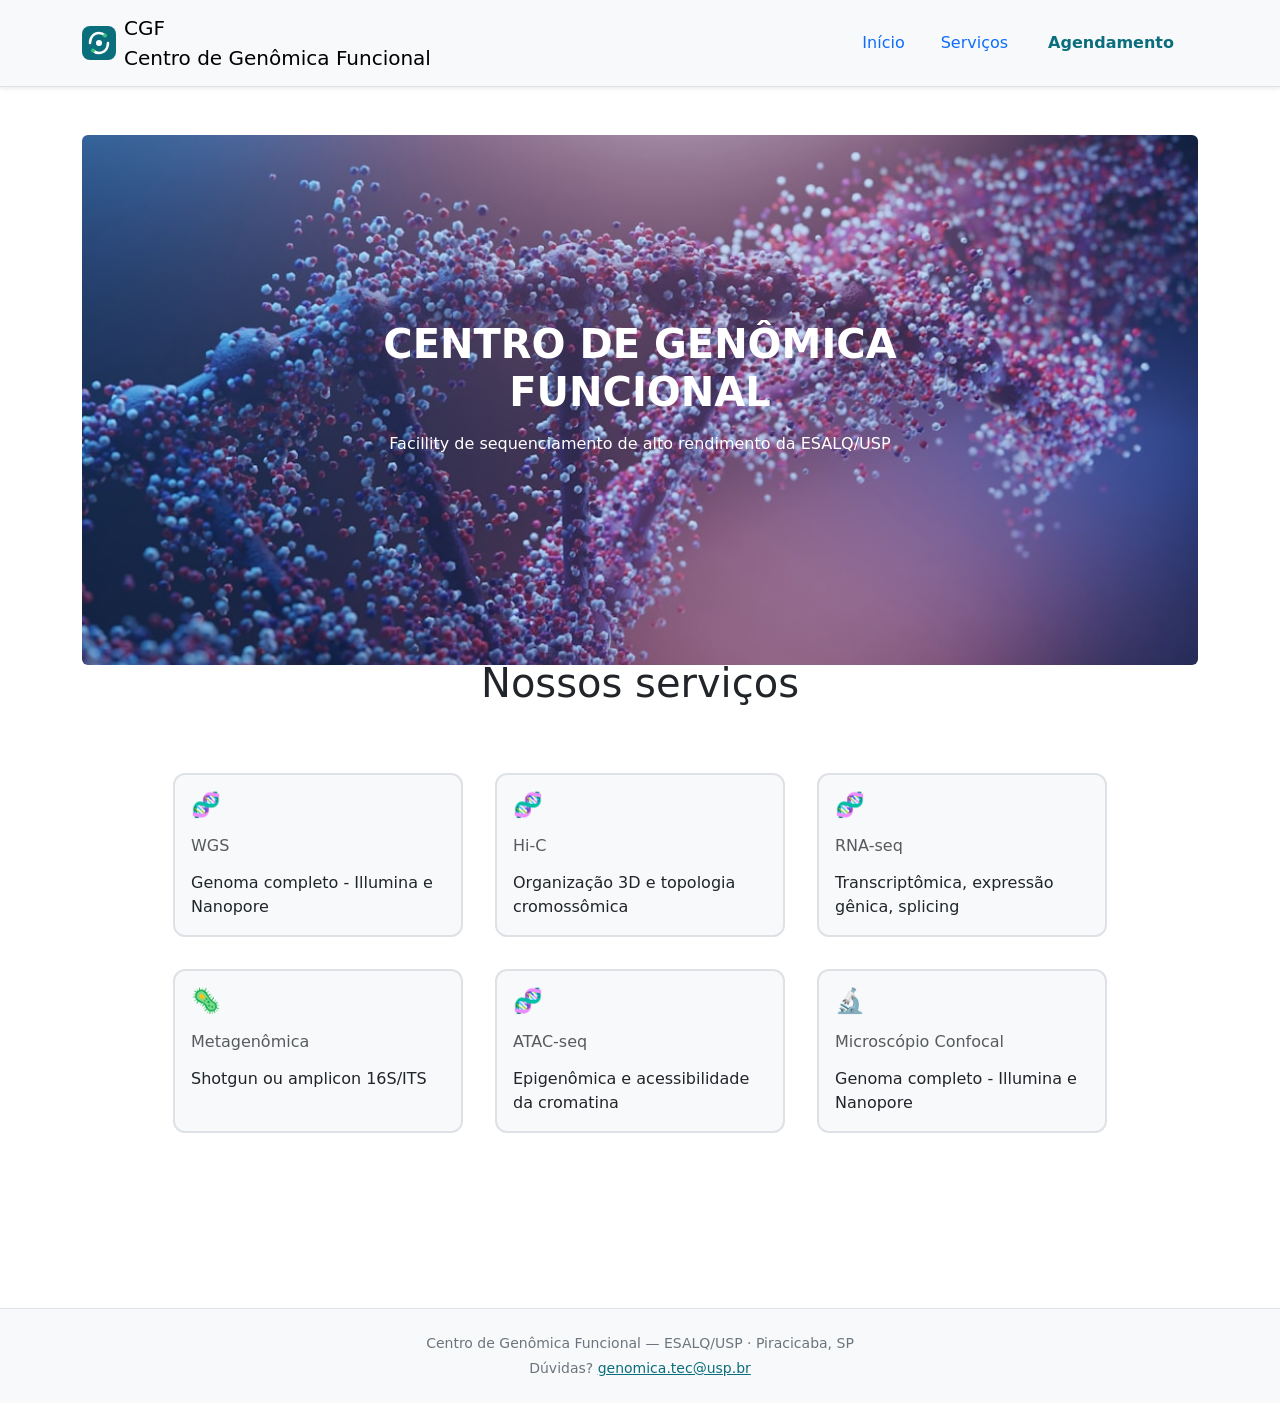
<file: index.html>
<!DOCTYPE html><html data-bs-theme="light" lang="en"><head><meta charset="utf-8"><meta name="viewport" content="width=device-width, initial-scale=1.0, shrink-to-fit=no"><title>CGF-2</title><link rel="stylesheet" href="https://cdn.jsdelivr.net/npm/bootstrap@5.3.8/dist/css/bootstrap.min.css"><link rel="stylesheet" href="/assets/css/styles.min.css?h=a1ab76e15b4b5b26bab95c77c5c77112"><link rel="stylesheet" href="https://cdn.jsdelivr.net/npm/bootstrap-icons@1.11.3/font/bootstrap-icons.min.css"></head><body><nav class="bg-body-tertiary shadow-sm navbar navbar-expand-lg border-bottom sticky-top" aria-label="Navegação principal"><div class="container-lg"><a class="navbar-brand d-flex align-items-center gap-2" href="#"><svg class="logo-svg" width="34" height="34" viewbox="0 0 34 34" fill="none" aria-hidden="true"><rect width="34" height="34" rx="8" fill="#0b6e7c"></rect><path d="M8 17C8 11 12 7 17 7c2.5 0 4.5 1 6 2.5" stroke="#fff" stroke-width="2.5" stroke-linecap="round" fill="none"></path><path d="M26 17c0 6-4 10-9 10-2.5 0-4.5-1-6-2.5" stroke="#fff" stroke-width="2.5" stroke-linecap="round" fill="none"></path><circle cx="17" cy="17" r="3" fill="#fff"></circle><circle cx="23" cy="9.5" r="2" fill="#34c77a"></circle><circle cx="11" cy="24.5" r="2" fill="#34c77a"></circle></svg><div class="navbar-brand-text"><span class="navbar-brand-name">CGF&nbsp;<br>Centro de Genômica Funcional</span><span class="navbar-brand-sub"></span></div></a><button class="navbar-toggler border-0" data-bs-toggle="collapse" data-bs-target="#navbarMain" type="button" aria-controls="navbarMain" aria-expanded="false" aria-label="Menu"><span class="navbar-toggler-icon"></span></button><div class="collapse navbar-collapse" id="navbarMain"><ul class="nav gap-1 align-items-lg-center ms-auto"><li class="nav-item"><a class="nav-link" href="index.html">Início</a></li><li class="nav-item"><a class="nav-link" href="/servico.html">Serviços</a></li><li class="nav-item"></li><li class="nav-item"><a class="nav-link active fw-semibold" aria-current="page" href="/cgf-agendamento-bootstrap.html" style="color:#0b6e7c;">Agendamento</a></li><li class="nav-item ms-1"></li></ul></div></div></nav><!-- Start: Hero Overlay --><section class="text-white py-4 py-xl-5" style="height: 572px;"><div class="container"><div class="border rounded border-0 d-flex flex-column justify-content-center align-items-center p-4 py-5" style="background: linear-gradient(rgba(0,123,255,0.2), rgba(0,123,255,0.2)), url(&quot;/assets/img/photo-1732046801426-f32529468176.jpg?h=164c0971f165a571168c10c3b2fd71f1&quot;) center / cover;height: 530px;"><div class="row"><div class="col-md-10 col-xl-8 text-center d-flex d-sm-flex d-md-flex justify-content-center align-items-center justify-content-md-start align-items-md-center justify-content-xl-center mx-auto"><div><h1 class="text-uppercase fw-bold mb-3">Centro de Genômica Funcional</h1><p class="mb-4">Facillity de sequenciamento de alto rendimento da ESALQ/USP</p></div></div></div></div></div></section><!-- End: Hero Overlay --><h1 class="text-center">Nossos serviços</h1><div class="row" style="padding: 111px;margin: 46px;padding-top: 43px;margin-top: -1px;"><div class="col col-xl-3 card-body service-card" style="padding: 0px;margin: 16px;"><h4 style="padding: 0px;margin: 16px;">🧬</h4><h6 class="text-muted mb-2" style="padding: 0px;margin: 16px;">WGS</h6><p style="padding: 0px;margin: 16px;">Genoma completo - Illumina e Nanopore</p></div><div class="col col-xl-3 card-body service-card" style="padding: 0px;margin: 16px;"><h4 style="padding: 0px;margin: 16px;">🧬</h4><h6 class="text-muted mb-2" style="padding: 0px;margin: 16px;">Hi-C</h6><p style="padding: 0px;margin: 16px;">Organização 3D e topologia cromossômica</p></div><div class="col col-xl-3 card-body service-card" style="padding: 0px;margin: 16px;"><h4 style="padding: 0px;margin: 16px;">🧬</h4><h6 class="text-muted mb-2" style="padding: 0px;margin: 16px;">RNA-seq</h6><p style="padding: 0px;margin: 16px;">Transcriptômica, expressão gênica, splicing</p></div><div class="col col-xl-3 card-body service-card" style="padding: 0px;margin: 16px;"><h4 style="padding: 0px;margin: 16px;">🦠</h4><h6 class="text-muted mb-2" style="padding: 0px;margin: 16px;">Metagenômica</h6><p style="padding: 0px;margin: 16px;">Shotgun ou amplicon 16S/ITS</p></div><div class="col col-xl-3 card-body service-card" style="padding: 0px;margin: 16px;"><h4 style="padding: 0px;margin: 16px;">🧬</h4><h6 class="text-muted mb-2" style="padding: 0px;margin: 16px;">ATAC-seq</h6><p style="padding: 0px;margin: 16px;">Epigenômica e acessibilidade da cromatina</p></div><div class="col col-xl-3 card-body service-card" style="padding: 0px;margin: 16px;"><h4 style="padding: 0px;margin: 16px;">🔬</h4><h6 class="text-muted mb-2" style="padding: 0px;margin: 16px;">Microscópio Confocal</h6><p style="padding: 0px;margin: 16px;">Genoma completo - Illumina e Nanopore</p></div></div><footer class="bg-body-tertiary mt-5 py-4 border-top"><div class="container-lg small text-center text-secondary"><p class="mb-1">Centro de Genômica Funcional — ESALQ/USP · Piracicaba, SP</p><p class="mb-0">Dúvidas? <a href="mailto:genomica@esalq.usp.br" style="color:#0b6e7c;">genomica.tec@usp.br</a></p></div></footer><script src="https://cdn.jsdelivr.net/npm/bootstrap@5.3.8/dist/js/bootstrap.bundle.min.js"></script></body></html>
</file>
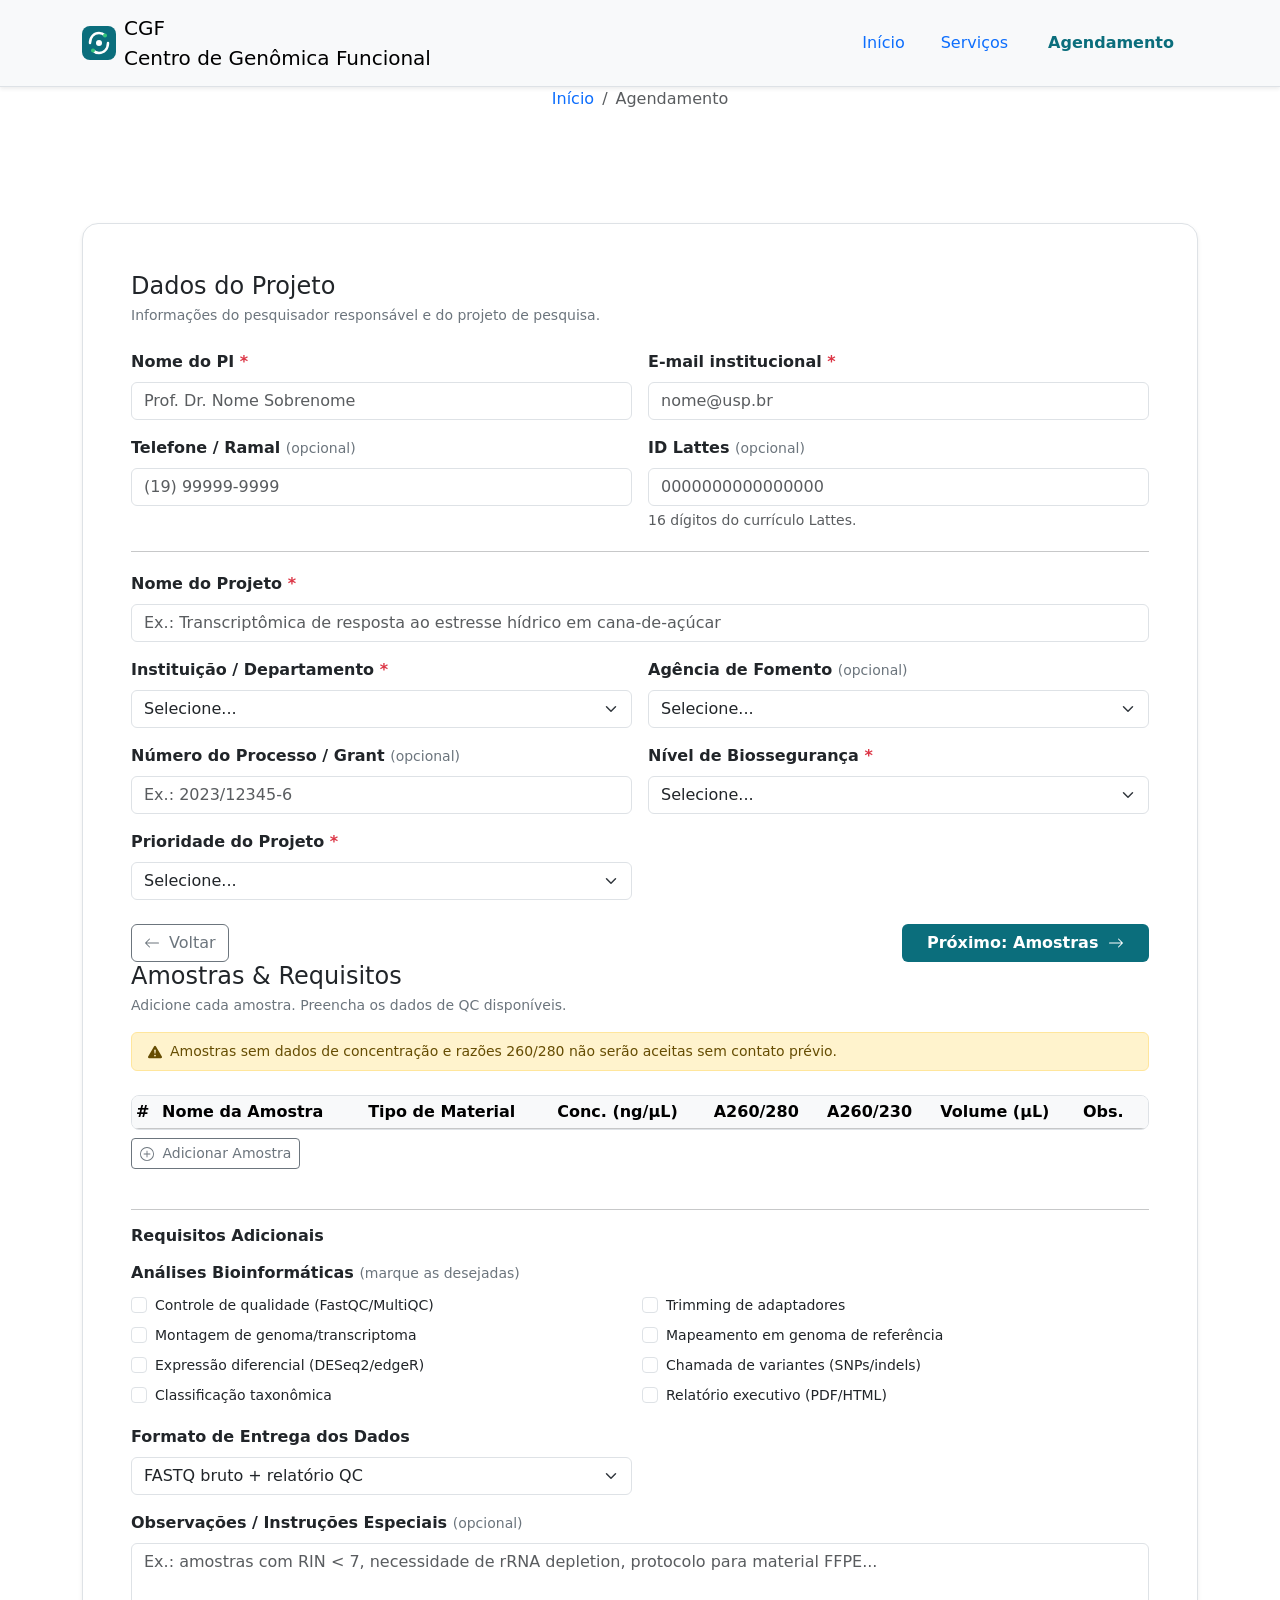
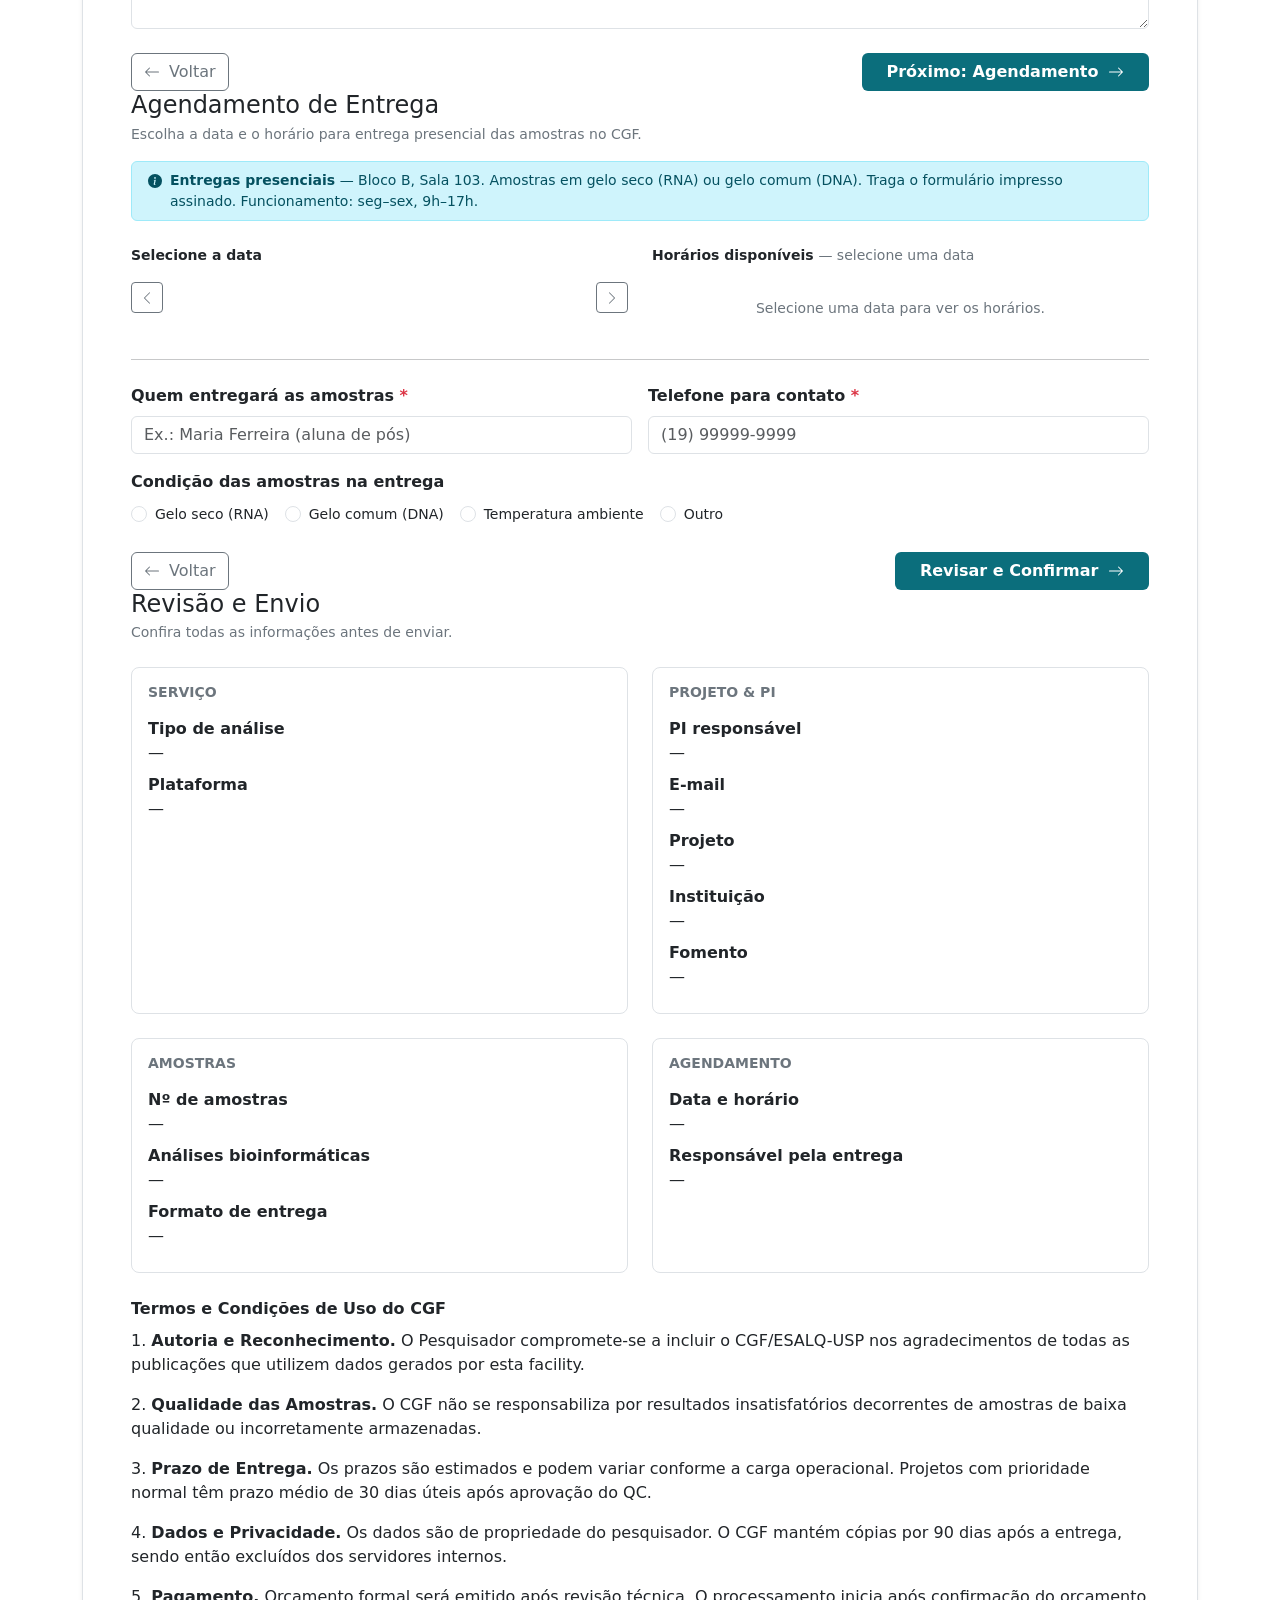
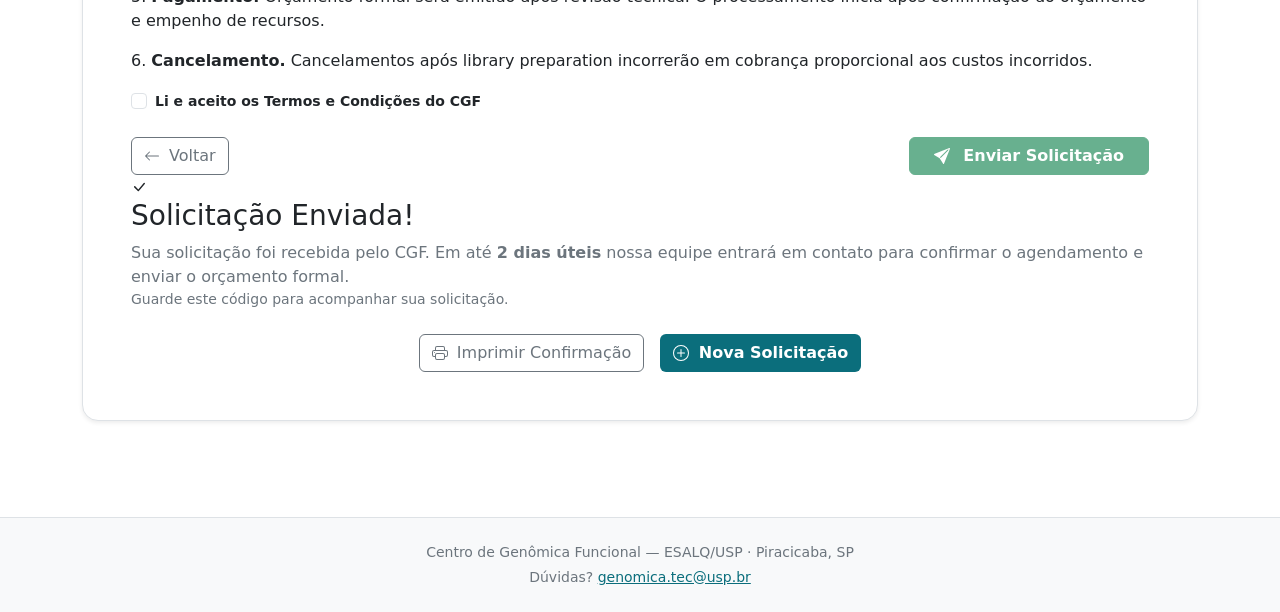
<file: cgf-agendamento-bootstrap.html>
<!DOCTYPE html><html data-bs-theme="light" lang="pt-BR"><head><meta charset="utf-8"><meta name="viewport" content="width=device-width, initial-scale=1.0, shrink-to-fit=no"><title>Agendamento &amp; Submissão — CGF</title><link rel="stylesheet" href="https://cdn.jsdelivr.net/npm/bootstrap@5.3.8/dist/css/bootstrap.min.css"><link rel="stylesheet" href="/assets/css/styles.min.css?h=a1ab76e15b4b5b26bab95c77c5c77112"><link rel="stylesheet" href="https://cdn.jsdelivr.net/npm/bootstrap-icons@1.11.3/font/bootstrap-icons.min.css"></head><body><nav class="bg-body-tertiary shadow-sm navbar navbar-expand-lg border-bottom sticky-top" aria-label="Navegação principal"><div class="container-lg"><a class="navbar-brand d-flex align-items-center gap-2" href="#"><svg class="logo-svg" width="34" height="34" viewbox="0 0 34 34" fill="none" aria-hidden="true"><rect width="34" height="34" rx="8" fill="#0b6e7c"></rect><path d="M8 17C8 11 12 7 17 7c2.5 0 4.5 1 6 2.5" stroke="#fff" stroke-width="2.5" stroke-linecap="round" fill="none"></path><path d="M26 17c0 6-4 10-9 10-2.5 0-4.5-1-6-2.5" stroke="#fff" stroke-width="2.5" stroke-linecap="round" fill="none"></path><circle cx="17" cy="17" r="3" fill="#fff"></circle><circle cx="23" cy="9.5" r="2" fill="#34c77a"></circle><circle cx="11" cy="24.5" r="2" fill="#34c77a"></circle></svg><div class="navbar-brand-text"><span class="navbar-brand-name">CGF&nbsp;<br>Centro de Genômica Funcional</span><span class="navbar-brand-sub"></span></div></a><button class="navbar-toggler border-0" data-bs-toggle="collapse" data-bs-target="#navbarMain" type="button" aria-controls="navbarMain" aria-expanded="false" aria-label="Menu"><span class="navbar-toggler-icon"></span></button><div class="collapse navbar-collapse" id="navbarMain"><ul class="nav gap-1 align-items-lg-center ms-auto"><li class="nav-item"><a class="nav-link" href="/index.html">Início</a></li><li class="nav-item"><a class="nav-link" href="/servico.html">Serviços</a></li><li class="nav-item"></li><li class="nav-item"><a class="nav-link active fw-semibold" aria-current="page" href="/cgf-agendamento-bootstrap.html" style="color:#0b6e7c;">Agendamento</a></li><li class="nav-item ms-1"></li></ul></div></div></nav><header class="page-hero"><nav aria-label="Breadcrumb"><ol class="breadcrumb justify-content-center mb-3 breadcrumb-hero"><li class="breadcrumb-item"><a href="#" style="text-decoration:none;"><span>Início</span></a></li><li class="breadcrumb-item active" aria-current="page"><span>Agendamento</span></li></ol></nav></header><main class="py-5 container-lg" id="main-content"><div class="mb-5 stepper-wrapper" role="list" aria-label="Etapas do formulário"><div id="stepperProgress" class="stepper-progress"></div></div><div class="card border rounded-4 shadow-sm"><div class="card-body p-4 p-md-5"><div id="step-2" class="step-pane"><h2 class="fs-4 mb-1" style="font-family:var(--font-display);">Dados do Projeto</h2><p class="small text-secondary mb-4">Informações do pesquisador responsável e do projeto de pesquisa.</p><div class="row g-3"><div class="col-md-6"><label class="fw-semibold form-label" for="pi-name">Nome do PI <span class="text-danger">*</span></label><input type="text" autocomplete="name" class="form-control" id="pi-name" placeholder="Prof. Dr. Nome Sobrenome" required=""><div class="invalid-feedback"><span>Campo obrigatório.</span></div></div><div class="col-md-6"><label class="fw-semibold form-label" for="pi-email">E-mail institucional <span class="text-danger">*</span></label><input type="email" autocomplete="email" class="form-control" id="pi-email" placeholder="nome@usp.br" required=""><div class="invalid-feedback"><span>Insira um e-mail válido.</span></div></div><div class="col-md-6"><label class="fw-semibold form-label" for="pi-phone">Telefone / Ramal <span class="small fw-normal text-secondary">(opcional)</span></label><input type="tel" autocomplete="tel" class="form-control" id="pi-phone" placeholder="(19) 99999-9999"></div><div class="col-md-6"><label class="fw-semibold form-label" for="pi-lattes">ID Lattes <span class="small fw-normal text-secondary">(opcional)</span></label><input type="text" class="form-control" id="pi-lattes" placeholder="0000000000000000"><div class="form-text"><span>16 dígitos do currículo Lattes.</span></div></div><div class="col-12"><hr class="my-1"></div><div class="col-12"><label class="fw-semibold form-label" for="proj-name">Nome do Projeto <span class="text-danger">*</span></label><input type="text" class="form-control" id="proj-name" placeholder="Ex.: Transcriptômica de resposta ao estresse hídrico em cana-de-açúcar" required=""><div class="invalid-feedback"><span>Campo obrigatório.</span></div></div><div class="col-md-6"><label class="fw-semibold form-label" for="institution">Instituição / Departamento <span class="text-danger">*</span></label><select class="form-select" id="institution" required=""><option value="">Selecione...</option><option value="esalq">ESALQ/USP</option><option value="cena">CENA/USP</option><option value="iq-usp">IQ/USP</option><option value="ib-unesp">IB/UNESP</option><option value="unicamp">UNICAMP</option><option value="embrapa">Embrapa</option><option value="outros-usp">Outros — USP</option><option value="outros-ext">Instituição externa</option><option value="empresa">Empresa / Setor privado</option></select><div class="invalid-feedback"><span>Selecione uma instituição.</span></div></div><div class="col-md-6"><label class="fw-semibold form-label" for="funding">Agência de Fomento <span class="small fw-normal text-secondary">(opcional)</span></label><select class="form-select" id="funding"><option value="">Selecione...</option><option value="fapesp">FAPESP</option><option value="cnpq">CNPq</option><option value="capes">CAPES</option><option value="finep">FINEP</option><option value="bill-melinda">Bill &amp; Melinda Gates Foundation</option><option value="nih">NIH</option><option value="recurso-proprio">Recurso próprio / sem fomento</option><option value="outro">Outro</option></select></div><div class="col-md-6"><label class="fw-semibold form-label" for="grant-number">Número do Processo / Grant <span class="small fw-normal text-secondary">(opcional)</span></label><input type="text" class="form-control" id="grant-number" placeholder="Ex.: 2023/12345-6"></div><div class="col-md-6"><label class="fw-semibold form-label" for="biosafety">Nível de Biossegurança <span class="text-danger">*</span></label><select class="form-select" id="biosafety" required=""><option value="">Selecione...</option><option value="nb1">NB-1 (Nível 1)</option><option value="nb2">NB-2 (Nível 2)</option><option value="na">Não se aplica (DNA/RNA inativado)</option></select><div class="invalid-feedback"><span>Campo obrigatório.</span></div></div><div class="col-md-6"><label class="fw-semibold form-label" for="urgency">Prioridade do Projeto <span class="text-danger">*</span></label><select class="form-select" id="urgency" required=""><option value="">Selecione...</option><option value="normal">Normal (prazo padrão)</option><option value="priority">Prioritário (+30% custo)</option><option value="grant-deadline">Urgente — prazo de relatório/edital</option></select><div class="invalid-feedback"><span>Campo obrigatório.</span></div></div></div><div class="d-flex justify-content-between mt-4"><button class="btn btn-outline-secondary"><svg class="bi bi-arrow-left me-1" xmlns="http://www.w3.org/2000/svg" width="1em" height="1em" fill="currentColor" viewBox="0 0 16 16">
  <path fill-rule="evenodd" d="M15 8a.5.5 0 0 0-.5-.5H2.707l3.147-3.146a.5.5 0 1 0-.708-.708l-4 4a.5.5 0 0 0 0 .708l4 4a.5.5 0 0 0 .708-.708L2.707 8.5H14.5A.5.5 0 0 0 15 8"></path>
</svg> Voltar</button><button class="btn fw-semibold px-4 text-white" style="background:#0b6e7c;">            Próximo: Amostras <svg class="bi bi-arrow-right ms-1" xmlns="http://www.w3.org/2000/svg" width="1em" height="1em" fill="currentColor" viewBox="0 0 16 16">
  <path fill-rule="evenodd" d="M1 8a.5.5 0 0 1 .5-.5h11.793l-3.147-3.146a.5.5 0 0 1 .708-.708l4 4a.5.5 0 0 1 0 .708l-4 4a.5.5 0 0 1-.708-.708L13.293 8.5H1.5A.5.5 0 0 1 1 8"></path>
</svg></button></div></div><div id="step-3" class="step-pane"><h2 class="fs-4 mb-1" style="font-family:var(--font-display);">Amostras &amp; Requisitos</h2><p class="small text-secondary mb-3">Adicione cada amostra. Preencha os dados de QC disponíveis.</p><div class="alert alert-warning small d-flex align-items-start gap-2 mb-4 py-2" role="note"><svg class="bi bi-exclamation-triangle-fill flex-shrink-0 mt-1" xmlns="http://www.w3.org/2000/svg" width="1em" height="1em" fill="currentColor" viewBox="0 0 16 16">
  <path d="M8.982 1.566a1.13 1.13 0 0 0-1.96 0L.165 13.233c-.457.778.091 1.767.98 1.767h13.713c.889 0 1.438-.99.98-1.767zM8 5c.535 0 .954.462.9.995l-.35 3.507a.552.552 0 0 1-1.1 0L7.1 5.995A.905.905 0 0 1 8 5m.002 6a1 1 0 1 1 0 2 1 1 0 0 1 0-2"></path>
</svg><span>Amostras sem dados de concentração e razões 260/280 não serão aceitas sem contato prévio.</span></div><div class="table-responsive border rounded-3 mb-2"><table class="table table-hover table-sm mb-0 sample-table" aria-label="Tabela de amostras"><thead class="table-light"><tr><th class="col-idx">#</th><th>Nome da Amostra</th><th>Tipo de Material</th><th>Conc. (ng/µL)</th><th>A260/280</th><th>A260/230</th><th>Volume (µL)</th><th>Obs.</th><th></th></tr></thead><tbody id="sample-tbody"></tbody></table></div><button class="btn btn-outline-secondary btn-sm mb-4"><svg class="bi bi-plus-circle me-1" xmlns="http://www.w3.org/2000/svg" width="1em" height="1em" fill="currentColor" viewBox="0 0 16 16">
  <path d="M8 15A7 7 0 1 1 8 1a7 7 0 0 1 0 14m0 1A8 8 0 1 0 8 0a8 8 0 0 0 0 16"></path>
  <path d="M8 4a.5.5 0 0 1 .5.5v3h3a.5.5 0 0 1 0 1h-3v3a.5.5 0 0 1-1 0v-3h-3a.5.5 0 0 1 0-1h3v-3A.5.5 0 0 1 8 4"></path>
</svg> Adicionar Amostra        </button><hr><h3 class="fs-6 fw-bold mb-3">Requisitos Adicionais</h3><div class="row g-3"><div class="col-12"><label class="fw-semibold form-label">Análises Bioinformáticas <span class="small fw-normal text-secondary">(marque as desejadas)</span></label><div class="row row-cols-1 row-cols-sm-2 g-1"><div class="col"><div class="form-check"><input class="form-check-input" type="checkbox" id="bio-qc" name="bio" value="qc"><label class="form-check-label small" for="bio-qc">Controle de qualidade (FastQC/MultiQC)</label></div></div><div class="col"><div class="form-check"><input class="form-check-input" type="checkbox" id="bio-trim" name="bio" value="trimming"><label class="form-check-label small" for="bio-trim">Trimming de adaptadores</label></div></div><div class="col"><div class="form-check"><input class="form-check-input" type="checkbox" id="bio-asm" name="bio" value="assembly"><label class="form-check-label small" for="bio-asm">Montagem de genoma/transcriptoma</label></div></div><div class="col"><div class="form-check"><input class="form-check-input" type="checkbox" id="bio-map" name="bio" value="mapping"><label class="form-check-label small" for="bio-map">Mapeamento em genoma de referência</label></div></div><div class="col"><div class="form-check"><input class="form-check-input" type="checkbox" id="bio-dge" name="bio" value="dge"><label class="form-check-label small" for="bio-dge">Expressão diferencial (DESeq2/edgeR)</label></div></div><div class="col"><div class="form-check"><input class="form-check-input" type="checkbox" id="bio-var" name="bio" value="variant"><label class="form-check-label small" for="bio-var">Chamada de variantes (SNPs/indels)</label></div></div><div class="col"><div class="form-check"><input class="form-check-input" type="checkbox" id="bio-tax" name="bio" value="taxonomy"><label class="form-check-label small" for="bio-tax">Classificação taxonômica</label></div></div><div class="col"><div class="form-check"><input class="form-check-input" type="checkbox" id="bio-rel" name="bio" value="relatorio"><label class="form-check-label small" for="bio-rel">Relatório executivo (PDF/HTML)</label></div></div></div></div><div class="col-md-6"><label class="fw-semibold form-label" for="delivery-format">Formato de Entrega dos Dados</label><select class="form-select" id="delivery-format"><option value="fastq">FASTQ bruto + relatório QC</option><option value="fastq-bam">FASTQ + BAM alinhado</option><option value="processed">Dados processados conforme análises acima</option><option value="all">Todos os arquivos intermediários e finais</option></select></div><div class="col-12"><label class="fw-semibold form-label" for="obs">Observações / Instruções Especiais <span class="small fw-normal text-secondary">(opcional)</span></label><textarea class="form-control" id="obs" placeholder="Ex.: amostras com RIN < 7, necessidade de rRNA depletion, protocolo para material FFPE..." rows="3"></textarea></div></div><div class="d-flex justify-content-between mt-4"><button class="btn btn-outline-secondary"><svg class="bi bi-arrow-left me-1" xmlns="http://www.w3.org/2000/svg" width="1em" height="1em" fill="currentColor" viewBox="0 0 16 16">
  <path fill-rule="evenodd" d="M15 8a.5.5 0 0 0-.5-.5H2.707l3.147-3.146a.5.5 0 1 0-.708-.708l-4 4a.5.5 0 0 0 0 .708l4 4a.5.5 0 0 0 .708-.708L2.707 8.5H14.5A.5.5 0 0 0 15 8"></path>
</svg> Voltar</button><button class="btn fw-semibold px-4 text-white" style="background:#0b6e7c;">            Próximo: Agendamento <svg class="bi bi-arrow-right ms-1" xmlns="http://www.w3.org/2000/svg" width="1em" height="1em" fill="currentColor" viewBox="0 0 16 16">
  <path fill-rule="evenodd" d="M1 8a.5.5 0 0 1 .5-.5h11.793l-3.147-3.146a.5.5 0 0 1 .708-.708l4 4a.5.5 0 0 1 0 .708l-4 4a.5.5 0 0 1-.708-.708L13.293 8.5H1.5A.5.5 0 0 1 1 8"></path>
</svg></button></div></div><div id="step-4" class="step-pane"><h2 class="fs-4 mb-1" style="font-family:var(--font-display);">Agendamento de Entrega</h2><p class="small text-secondary mb-3">Escolha a data e o horário para entrega presencial das amostras no CGF.</p><div class="alert alert-info small d-flex align-items-start gap-2 mb-4 py-2" role="note"><svg class="bi bi-info-circle-fill flex-shrink-0 mt-1" xmlns="http://www.w3.org/2000/svg" width="1em" height="1em" fill="currentColor" viewBox="0 0 16 16">
  <path d="M8 16A8 8 0 1 0 8 0a8 8 0 0 0 0 16m.93-9.412-1 4.705c-.07.34.029.533.304.533.194 0 .487-.07.686-.246l-.088.416c-.287.346-.92.598-1.465.598-.703 0-1.002-.422-.808-1.319l.738-3.468c.064-.293.006-.399-.287-.47l-.451-.081.082-.381 2.29-.287zM8 5.5a1 1 0 1 1 0-2 1 1 0 0 1 0 2"></path>
</svg><span><strong>Entregas presenciais</strong> — Bloco B, Sala 103. Amostras em gelo seco (RNA) ou gelo comum (DNA). Traga o formulário impresso assinado. Funcionamento: seg–sex, 9h–17h.</span></div><div class="row g-4"><div class="col-md-6"><p class="small fw-semibold mb-3">Selecione a data</p><div class="d-flex justify-content-between align-items-center mb-3"><button class="btn btn-outline-secondary btn-sm" aria-label="Mês anterior"><svg class="bi bi-chevron-left" xmlns="http://www.w3.org/2000/svg" width="1em" height="1em" fill="currentColor" viewBox="0 0 16 16">
  <path fill-rule="evenodd" d="M11.354 1.646a.5.5 0 0 1 0 .708L5.707 8l5.647 5.646a.5.5 0 0 1-.708.708l-6-6a.5.5 0 0 1 0-.708l6-6a.5.5 0 0 1 .708 0"></path>
</svg></button><span class="fw-semibold" id="cal-month-label" aria-live="polite"></span><button class="btn btn-outline-secondary btn-sm" aria-label="Próximo mês"><svg class="bi bi-chevron-right" xmlns="http://www.w3.org/2000/svg" width="1em" height="1em" fill="currentColor" viewBox="0 0 16 16">
  <path fill-rule="evenodd" d="M4.646 1.646a.5.5 0 0 1 .708 0l6 6a.5.5 0 0 1 0 .708l-6 6a.5.5 0 0 1-.708-.708L10.293 8 4.646 2.354a.5.5 0 0 1 0-.708"></path>
</svg></button></div><div id="cal-grid" class="cal-grid" role="grid" aria-label="Calendário de agendamento"></div></div><div class="col-md-6"><p class="small fw-semibold mb-3">              Horários disponíveis              <span class="fw-normal text-secondary" id="slot-date-label"> — selecione uma data</span></p><div class="row row-cols-3 g-2" id="time-slots" role="group" aria-label="Horários disponíveis"><div class="col-12 small text-center text-secondary py-3"><span>                Selecione uma data para ver os horários.              </span></div></div><div class="mt-3" id="slot-selected-info" style="display:none;"><div class="alert alert-success small d-flex gap-2 mb-0 py-2" role="status" aria-live="polite"><svg class="bi bi-check-circle-fill flex-shrink-0 mt-1" xmlns="http://www.w3.org/2000/svg" width="1em" height="1em" fill="currentColor" viewBox="0 0 16 16">
  <path d="M16 8A8 8 0 1 1 0 8a8 8 0 0 1 16 0m-3.97-3.03a.75.75 0 0 0-1.08.022L7.477 9.417 5.384 7.323a.75.75 0 0 0-1.06 1.06L6.97 11.03a.75.75 0 0 0 1.079-.02l3.992-4.99a.75.75 0 0 0-.01-1.05z"></path>
</svg><span id="slot-selected-text"></span></div></div></div></div><hr class="my-4"><div class="row g-3"><div class="col-md-6"><label class="fw-semibold form-label" for="delivery-person">Quem entregará as amostras <span class="text-danger">*</span></label><input type="text" class="form-control" id="delivery-person" placeholder="Ex.: Maria Ferreira (aluna de pós)" required=""><div class="invalid-feedback"><span>Campo obrigatório.</span></div></div><div class="col-md-6"><label class="fw-semibold form-label" for="delivery-contact">Telefone para contato <span class="text-danger">*</span></label><input type="tel" class="form-control" id="delivery-contact" placeholder="(19) 99999-9999" required=""><div class="invalid-feedback"><span>Campo obrigatório.</span></div></div><div class="col-12"><label class="fw-semibold form-label">Condição das amostras na entrega</label><div class="d-flex flex-wrap gap-3"><div class="form-check"><input class="form-check-input" type="radio" id="cond-di" name="sample-condition" value="dry-ice"><label class="form-check-label small" for="cond-di">Gelo seco (RNA)</label></div><div class="form-check"><input class="form-check-input" type="radio" id="cond-wi" name="sample-condition" value="wet-ice"><label class="form-check-label small" for="cond-wi">Gelo comum (DNA)</label></div><div class="form-check"><input class="form-check-input" type="radio" id="cond-rt" name="sample-condition" value="rt"><label class="form-check-label small" for="cond-rt">Temperatura ambiente</label></div><div class="form-check"><input class="form-check-input" type="radio" id="cond-oth" name="sample-condition" value="other"><label class="form-check-label small" for="cond-oth">Outro</label></div></div></div></div><div class="d-flex justify-content-between mt-4"><button class="btn btn-outline-secondary"><svg class="bi bi-arrow-left me-1" xmlns="http://www.w3.org/2000/svg" width="1em" height="1em" fill="currentColor" viewBox="0 0 16 16">
  <path fill-rule="evenodd" d="M15 8a.5.5 0 0 0-.5-.5H2.707l3.147-3.146a.5.5 0 1 0-.708-.708l-4 4a.5.5 0 0 0 0 .708l4 4a.5.5 0 0 0 .708-.708L2.707 8.5H14.5A.5.5 0 0 0 15 8"></path>
</svg> Voltar</button><button class="btn fw-semibold px-4 text-white" style="background:#0b6e7c;">            Revisar e Confirmar <svg class="bi bi-arrow-right ms-1" xmlns="http://www.w3.org/2000/svg" width="1em" height="1em" fill="currentColor" viewBox="0 0 16 16">
  <path fill-rule="evenodd" d="M1 8a.5.5 0 0 1 .5-.5h11.793l-3.147-3.146a.5.5 0 0 1 .708-.708l4 4a.5.5 0 0 1 0 .708l-4 4a.5.5 0 0 1-.708-.708L13.293 8.5H1.5A.5.5 0 0 1 1 8"></path>
</svg></button></div></div><div id="step-5" class="step-pane"><h2 class="fs-4 mb-1" style="font-family:var(--font-display);">Revisão e Envio</h2><p class="small text-secondary mb-4">Confira todas as informações antes de enviar.</p><div class="row mb-4 g-4" id="summary-content"><div class="col-md-6"><div class="card border rounded-3 h-100"><div class="card-body"><h5 class="text-uppercase small fw-bold text-secondary mb-3 card-title letter-spacing">Serviço</h5><dl class="summary-dl mb-0">
                  <dt>Tipo de análise</dt><dd id="sum-service">—</dd>
                  <dt>Plataforma</dt><dd id="sum-platform">—</dd>
                </dl></div></div></div><div class="col-md-6"><div class="card border rounded-3 h-100"><div class="card-body"><h5 class="text-uppercase small fw-bold text-secondary mb-3 card-title">Projeto &amp; PI</h5><dl class="summary-dl mb-0">
                  <dt>PI responsável</dt><dd id="sum-pi">—</dd>
                  <dt>E-mail</dt><dd id="sum-email">—</dd>
                  <dt>Projeto</dt><dd id="sum-project">—</dd>
                  <dt>Instituição</dt><dd id="sum-inst">—</dd>
                  <dt>Fomento</dt><dd id="sum-funding">—</dd>
                </dl></div></div></div><div class="col-md-6"><div class="card border rounded-3 h-100"><div class="card-body"><h5 class="text-uppercase small fw-bold text-secondary mb-3 card-title">Amostras</h5><dl class="summary-dl mb-0">
                  <dt>Nº de amostras</dt><dd id="sum-samples">—</dd>
                  <dt>Análises bioinformáticas</dt><dd id="sum-bio">—</dd>
                  <dt>Formato de entrega</dt><dd id="sum-delivery-format">—</dd>
                </dl></div></div></div><div class="col-md-6"><div class="card border rounded-3 h-100"><div class="card-body"><h5 class="text-uppercase small fw-bold text-secondary mb-3 card-title">Agendamento</h5><dl class="summary-dl mb-0">
                  <dt>Data e horário</dt><dd id="sum-schedule">—</dd>
                  <dt>Responsável pela entrega</dt><dd id="sum-delivery">—</dd>
                </dl></div></div></div></div><label class="form-label fw-semibold">Termos e Condições de Uso do CGF</label><div class="mb-3 terms-box" tabindex="0" role="region" aria-label="Termos e condições"><p>1. <strong>Autoria e Reconhecimento.</strong> O Pesquisador compromete-se a incluir o CGF/ESALQ-USP nos agradecimentos de todas as publicações que utilizem dados gerados por esta facility.</p><p class="mt-2">2. <strong>Qualidade das Amostras.</strong> O CGF não se responsabiliza por resultados insatisfatórios decorrentes de amostras de baixa qualidade ou incorretamente armazenadas.</p><p class="mt-2">3. <strong>Prazo de Entrega.</strong> Os prazos são estimados e podem variar conforme a carga operacional. Projetos com prioridade normal têm prazo médio de 30 dias úteis após aprovação do QC.</p><p class="mt-2">4. <strong>Dados e Privacidade.</strong> Os dados são de propriedade do pesquisador. O CGF mantém cópias por 90 dias após a entrega, sendo então excluídos dos servidores internos.</p><p class="mt-2">5. <strong>Pagamento.</strong> Orçamento formal será emitido após revisão técnica. O processamento inicia após confirmação do orçamento e empenho de recursos.</p><p class="mt-2">6. <strong>Cancelamento.</strong> Cancelamentos após library preparation incorrerão em cobrança proporcional aos custos incorridos.</p></div><div class="form-check mb-4"><input class="form-check-input" type="checkbox" aria-required="true" id="terms-check"><label class="form-check-label small fw-semibold" for="terms-check">Li e aceito os Termos e Condições do CGF</label></div><div class="d-flex justify-content-between align-items-center"><button class="btn btn-outline-secondary"><svg class="bi bi-arrow-left me-1" xmlns="http://www.w3.org/2000/svg" width="1em" height="1em" fill="currentColor" viewBox="0 0 16 16">
  <path fill-rule="evenodd" d="M15 8a.5.5 0 0 0-.5-.5H2.707l3.147-3.146a.5.5 0 1 0-.708-.708l-4 4a.5.5 0 0 0 0 .708l4 4a.5.5 0 0 0 .708-.708L2.707 8.5H14.5A.5.5 0 0 0 15 8"></path>
</svg> Voltar</button><button class="btn btn-success disabled fw-semibold px-4" id="submit-btn" disabled=""><svg class="bi bi-send-fill me-2" xmlns="http://www.w3.org/2000/svg" width="1em" height="1em" fill="currentColor" viewBox="0 0 16 16">
  <path d="M15.964.686a.5.5 0 0 0-.65-.65L.767 5.855H.766l-.452.18a.5.5 0 0 0-.082.887l.41.26.001.002 4.995 3.178 3.178 4.995.002.002.26.41a.5.5 0 0 0 .886-.083zm-1.833 1.89L6.637 10.07l-.215-.338a.5.5 0 0 0-.154-.154l-.338-.215 7.494-7.494 1.178-.471z"></path>
</svg> Enviar Solicitação          </button></div></div><div id="success-screen" class="success-screen" role="status" aria-live="polite"><div class="success-icon"><svg class="bi bi-check-lg" xmlns="http://www.w3.org/2000/svg" width="1em" height="1em" fill="currentColor" viewBox="0 0 16 16" aria-hidden="true">
  <path d="M12.736 3.97a.733.733 0 0 1 1.047 0c.286.289.29.756.01 1.05L7.88 12.01a.733.733 0 0 1-1.065.02L3.217 8.384a.757.757 0 0 1 0-1.06.733.733 0 0 1 1.047 0l3.052 3.093 5.4-6.425z"></path>
</svg></div><h2 class="fs-3 mb-2" style="font-family:var(--font-display);">Solicitação Enviada!</h2><p class="text-secondary mb-0">Sua solicitação foi recebida pelo CGF. Em até <strong>2 dias úteis</strong> nossa equipe entrará em contato para confirmar o agendamento e enviar o orçamento formal.</p><div id="success-code" class="success-code" aria-label="Código de protocolo"></div><p class="small text-secondary">Guarde este código para acompanhar sua solicitação.</p><div class="d-flex justify-content-center flex-wrap gap-3 mt-4"><button class="btn btn-outline-secondary"><svg class="bi bi-printer me-1" xmlns="http://www.w3.org/2000/svg" width="1em" height="1em" fill="currentColor" viewBox="0 0 16 16">
  <path d="M2.5 8a.5.5 0 1 0 0-1 .5.5 0 0 0 0 1"></path>
  <path d="M5 1a2 2 0 0 0-2 2v2H2a2 2 0 0 0-2 2v3a2 2 0 0 0 2 2h1v1a2 2 0 0 0 2 2h6a2 2 0 0 0 2-2v-1h1a2 2 0 0 0 2-2V7a2 2 0 0 0-2-2h-1V3a2 2 0 0 0-2-2zM4 3a1 1 0 0 1 1-1h6a1 1 0 0 1 1 1v2H4zm1 5a2 2 0 0 0-2 2v1H2a1 1 0 0 1-1-1V7a1 1 0 0 1 1-1h12a1 1 0 0 1 1 1v3a1 1 0 0 1-1 1h-1v-1a2 2 0 0 0-2-2zm7 2v3a1 1 0 0 1-1 1H5a1 1 0 0 1-1-1v-3a1 1 0 0 1 1-1h6a1 1 0 0 1 1 1"></path>
</svg> Imprimir Confirmação          </button><button class="btn fw-semibold text-white" style="background:#0b6e7c;"><svg class="bi bi-plus-circle me-1" xmlns="http://www.w3.org/2000/svg" width="1em" height="1em" fill="currentColor" viewBox="0 0 16 16">
  <path d="M8 15A7 7 0 1 1 8 1a7 7 0 0 1 0 14m0 1A8 8 0 1 0 8 0a8 8 0 0 0 0 16"></path>
  <path d="M8 4a.5.5 0 0 1 .5.5v3h3a.5.5 0 0 1 0 1h-3v3a.5.5 0 0 1-1 0v-3h-3a.5.5 0 0 1 0-1h3v-3A.5.5 0 0 1 8 4"></path>
</svg> Nova Solicitação          </button></div></div></div></div></main><footer class="bg-body-tertiary mt-5 py-4 border-top"><div class="container-lg small text-center text-secondary"><p class="mb-1">Centro de Genômica Funcional — ESALQ/USP · Piracicaba, SP</p><p class="mb-0">Dúvidas? <a href="mailto:genomica@esalq.usp.br" style="color:#0b6e7c;">genomica.tec@usp.br</a></p></div></footer><script>
// ── THEME TOGGLE ────────────────────────────────────────────
const themeToggle = document.getElementById('themeToggle');
const themeIcon   = document.getElementById('themeIcon');
let currentTheme  = matchMedia('(prefers-color-scheme:dark)').matches ? 'dark' : 'light';
document.documentElement.setAttribute('data-bs-theme', currentTheme);
updateThemeIcon();
themeToggle.addEventListener('click', () => {
  currentTheme = currentTheme === 'dark' ? 'light' : 'dark';
  document.documentElement.setAttribute('data-bs-theme', currentTheme);
  updateThemeIcon();
});
function updateThemeIcon() {
  themeIcon.className = currentTheme === 'dark' ? 'bi bi-sun-fill' : 'bi bi-moon-fill';
}

// ── STEPPER ─────────────────────────────────────────────────
let currentStep = 1;
const TOTAL = 5;

function goToStep(n) {
  document.getElementById('step-'+currentStep).classList.remove('active');
  document.getElementById('si-'+currentStep).classList.remove('active');
  if(n > currentStep) document.getElementById('si-'+currentStep).classList.add('done');
  else document.getElementById('si-'+currentStep).classList.remove('done');
  currentStep = n;
  document.getElementById('step-'+n).classList.add('active');
  document.getElementById('si-'+n).classList.add('active');
  if(n===5) buildSummary();
  updateProgress();
  document.querySelector('.stepper-wrapper').scrollIntoView({behavior:'smooth', block:'start'});
}

function updateProgress() {
  const pct = (currentStep-1)/(TOTAL-1);
  document.getElementById('stepperProgress').style.width = (pct*460)+'px';
}

// ── SERVICE CARDS ────────────────────────────────────────────
document.querySelectorAll('.service-card').forEach(card => {
  card.setAttribute('tabindex','0');
  card.setAttribute('role','radio');
  card.addEventListener('click', function() {
    document.querySelectorAll('.service-card').forEach(c => c.classList.remove('selected'));
    this.classList.add('selected');
    this.querySelector('input[type="radio"]').checked = true;
  });
  card.addEventListener('keydown', e => {
    if(e.key==='Enter'||e.key===' '){ e.preventDefault(); card.click(); }
  });
});

// ── STEP 2 VALIDATION ────────────────────────────────────────
function validateStep2() {
  const ids = ['pi-name','pi-email','proj-name','institution','biosafety','urgency'];
  let valid = true;
  ids.forEach(id => {
    const el = document.getElementById(id);
    if(!el.value.trim()) { el.classList.add('is-invalid'); valid=false; }
    else { el.classList.remove('is-invalid'); }
  });
  if(valid) goToStep(3);
  else { const first=document.querySelector('#step-2 .is-invalid'); if(first) first.focus(); }
}

// ── SAMPLE TABLE ─────────────────────────────────────────────
let sampleCount = 0;
const MAT_TYPES = ['DNA genômico','RNA total','RNA mensageiro','Biblioteca (library)','Células vivas','Tecido fresco','Tecido FFPE','Swab/Metag.','Outro'];

function addSampleRow() {
  sampleCount++;
  const tbody = document.getElementById('sample-tbody');
  const tr = document.createElement('tr');
  tr.id = 'sr-'+sampleCount;
  const opts = MAT_TYPES.map(m=>`<option>${m}</option>`).join('');
  tr.innerHTML = `
    <td class="col-idx">${sampleCount}</td>
    <td><input type="text" class="form-control form-control-sm" placeholder="Amostra_${sampleCount}" aria-label="Nome ${sampleCount}" style="min-width:110px"></td>
    <td><select class="form-select form-select-sm" aria-label="Tipo ${sampleCount}" style="min-width:130px"><option value="">Tipo...</option>${opts}</select></td>
    <td><input type="number" class="form-control form-control-sm" placeholder="50" step="0.1" aria-label="Conc. ${sampleCount}" style="min-width:70px"></td>
    <td><input type="number" class="form-control form-control-sm" placeholder="1.8" step="0.01" aria-label="A260/280 ${sampleCount}" style="min-width:65px"></td>
    <td><input type="number" class="form-control form-control-sm" placeholder="2.0" step="0.01" aria-label="A260/230 ${sampleCount}" style="min-width:65px"></td>
    <td><input type="number" class="form-control form-control-sm" placeholder="20" step="1" aria-label="Vol ${sampleCount}" style="min-width:60px"></td>
    <td><input type="text" class="form-control form-control-sm" placeholder="Obs..." aria-label="Obs ${sampleCount}" style="min-width:90px"></td>
    <td><button class="btn btn-sm btn-outline-danger py-0 px-2" onclick="document.getElementById('sr-${sampleCount}').remove()" aria-label="Remover ${sampleCount}"><i class="bi bi-x"></i></button></td>`;
  tbody.appendChild(tr);
}
addSampleRow(); addSampleRow(); addSampleRow();

// ── CALENDAR ─────────────────────────────────────────────────
const today = new Date();
let calYear = today.getFullYear(), calMonth = today.getMonth();
let selectedDate = null, selectedSlot = null;
const MONTHS = ['Janeiro','Fevereiro','Março','Abril','Maio','Junho','Julho','Agosto','Setembro','Outubro','Novembro','Dezembro'];
const DAYS   = ['Dom','Seg','Ter','Qua','Qui','Sex','Sáb'];

function renderCalendar() {
  document.getElementById('cal-month-label').textContent = MONTHS[calMonth]+' '+calYear;
  const grid = document.getElementById('cal-grid');
  grid.innerHTML = '';
  DAYS.forEach(d => {
    const h = document.createElement('div');
    h.className='cal-day-name'; h.textContent=d; grid.appendChild(h);
  });
  const firstDay = new Date(calYear,calMonth,1).getDay();
  const total    = new Date(calYear,calMonth+1,0).getDate();
  for(let i=0;i<firstDay;i++){
    const e=document.createElement('div'); e.className='cal-cell empty'; grid.appendChild(e);
  }
  for(let d=1;d<=total;d++){
    const cell=document.createElement('div'); cell.className='cal-cell';
    cell.textContent=d;
    const dt=new Date(calYear,calMonth,d);
    const weekend=dt.getDay()===0||dt.getDay()===6;
    const past=dt<new Date(today.getFullYear(),today.getMonth(),today.getDate());
    if(weekend||past){ cell.classList.add('disabled'); }
    else {
      if(d===today.getDate()&&calMonth===today.getMonth()&&calYear===today.getFullYear()) cell.classList.add('today');
      if(selectedDate&&d===selectedDate.getDate()&&calMonth===selectedDate.getMonth()&&calYear===selectedDate.getFullYear()) cell.classList.add('selected');
      cell.setAttribute('role','gridcell'); cell.setAttribute('tabindex','0');
      cell.addEventListener('click',()=>selectDate(dt,d));
      cell.addEventListener('keydown',e=>{if(e.key==='Enter'||e.key===' '){e.preventDefault();selectDate(dt,d);}});
    }
    grid.appendChild(cell);
  }
}

function selectDate(dt,d) {
  selectedDate=dt; selectedSlot=null;
  document.getElementById('slot-selected-info').style.display='none';
  renderCalendar(); renderSlots(d);
  document.getElementById('slot-date-label').textContent=' — '+d+' de '+MONTHS[calMonth];
}

function renderSlots(dayNum) {
  const c=document.getElementById('time-slots');
  const slots=[
    {t:'09:00',l:'Manhã'},{t:'09:30',l:'Manhã'},{t:'10:00',l:'Manhã'},
    {t:'10:30',l:'Manhã'},{t:'11:00',l:'Manhã'},{t:'11:30',l:'Manhã'},
    {t:'13:30',l:'Tarde'},{t:'14:00',l:'Tarde'},{t:'14:30',l:'Tarde'},
    {t:'15:00',l:'Tarde'},{t:'15:30',l:'Tarde'},{t:'16:00',l:'Tarde'}
  ];
  const busy=new Set([dayNum%4,(dayNum%3)+3,(dayNum%5)+7]);
  c.innerHTML='';
  slots.forEach((s,i)=>{
    const col=document.createElement('div'); col.className='col';
    const btn=document.createElement('button'); btn.className='time-slot-btn w-100'+(busy.has(i)?' full':'');
    btn.innerHTML=`${s.t}<span class="time-slot-sublabel">${s.l}</span>`;
    btn.setAttribute('aria-label',`${s.t} — ${s.l}`);
    if(busy.has(i)){ btn.disabled=true; btn.title='Indisponível'; }
    else btn.addEventListener('click',()=>selectSlot(btn,s.t,s.l));
    col.appendChild(btn); c.appendChild(col);
  });
}

function selectSlot(btn,time,label) {
  selectedSlot={time,label};
  document.querySelectorAll('.time-slot-btn').forEach(b=>b.classList.remove('selected'));
  btn.classList.add('selected');
  const d=selectedDate;
  document.getElementById('slot-selected-text').textContent=`✔ ${d.getDate()} de ${MONTHS[d.getMonth()]} de ${d.getFullYear()} às ${time} (${label})`;
  document.getElementById('slot-selected-info').style.display='block';
}

function changeMonth(dir) {
  calMonth+=dir;
  if(calMonth<0){calMonth=11;calYear--;}
  if(calMonth>11){calMonth=0;calYear++;}
  renderCalendar();
}
renderCalendar();

// ── SUMMARY ──────────────────────────────────────────────────
const SVC={wgs:'Whole Genome Sequencing (WGS)',rnaseq:'RNA-seq',metagenomics:'Metagenômica / 16S',
  singlecell:'Single Cell (10x)',chipseq:'ChIP-seq / ATAC-seq',hic:'Hi-C',amplicon:'Amplicon/Sanger',longread:'Long-read'};

function buildSummary() {
  const svc=document.querySelector('input[name="service"]:checked');
  document.getElementById('sum-service').textContent = svc ? (SVC[svc.value]||svc.value) : 'Não selecionado';
  const plat=document.getElementById('platform');
  document.getElementById('sum-platform').textContent = plat.options[plat.selectedIndex].text;
  document.getElementById('sum-pi').textContent      = document.getElementById('pi-name').value||'—';
  document.getElementById('sum-email').textContent   = document.getElementById('pi-email').value||'—';
  document.getElementById('sum-project').textContent = document.getElementById('proj-name').value||'—';
  const inst=document.getElementById('institution');
  document.getElementById('sum-inst').textContent    = inst.options[inst.selectedIndex]?.text||'—';
  const fund=document.getElementById('funding');
  document.getElementById('sum-funding').textContent = fund.options[fund.selectedIndex]?.text||'Não informado';
  document.getElementById('sum-samples').textContent = document.querySelectorAll('#sample-tbody tr').length+' amostra(s)';
  const bios=[...document.querySelectorAll('input[name="bio"]:checked')].map(c=>c.value).join(', ');
  document.getElementById('sum-bio').textContent     = bios||'Nenhuma';
  const df=document.getElementById('delivery-format');
  document.getElementById('sum-delivery-format').textContent = df.options[df.selectedIndex]?.text||'—';
  if(selectedDate&&selectedSlot){
    const d=selectedDate;
    document.getElementById('sum-schedule').textContent=`${d.getDate()} de ${MONTHS[d.getMonth()]} de ${d.getFullYear()} às ${selectedSlot.time}`;
  } else document.getElementById('sum-schedule').textContent='Não definido';
  document.getElementById('sum-delivery').textContent=document.getElementById('delivery-person').value||'—';
}

// ── TERMS & SUBMIT ───────────────────────────────────────────
function toggleSubmit() {
  const btn=document.getElementById('submit-btn');
  btn.disabled=!document.getElementById('terms-check').checked;
}

function submitForm() {
  document.getElementById('step-5').style.display='none';
  document.getElementById('si-5').classList.add('done');
  document.getElementById('stepperProgress').style.width='460px';
  const code='CGF-'+new Date().getFullYear()+'-'+String(Math.floor(Math.random()*99999)).padStart(5,'0');
  document.getElementById('success-code').textContent=code;
  document.getElementById('success-screen').style.display='block';
  window.scrollTo({top:0,behavior:'smooth'});
}

function resetForm() {
  document.getElementById('success-screen').style.display='none';
  document.getElementById('step-5').classList.add('active');
  [1,2,3,4,5].forEach(n=>{
    document.getElementById('si-'+n).classList.remove('active','done');
    if(n!==5) document.getElementById('step-'+n).classList.remove('active');
  });
  currentStep=1;
  document.getElementById('si-1').classList.add('active');
  document.getElementById('step-1').classList.add('active');
  document.getElementById('stepperProgress').style.width='0';
  document.getElementById('terms-check').checked=false;
  document.getElementById('submit-btn').disabled=true;
}
</script><script src="https://cdn.jsdelivr.net/npm/bootstrap@5.3.8/dist/js/bootstrap.bundle.min.js"></script></body></html>
</file>
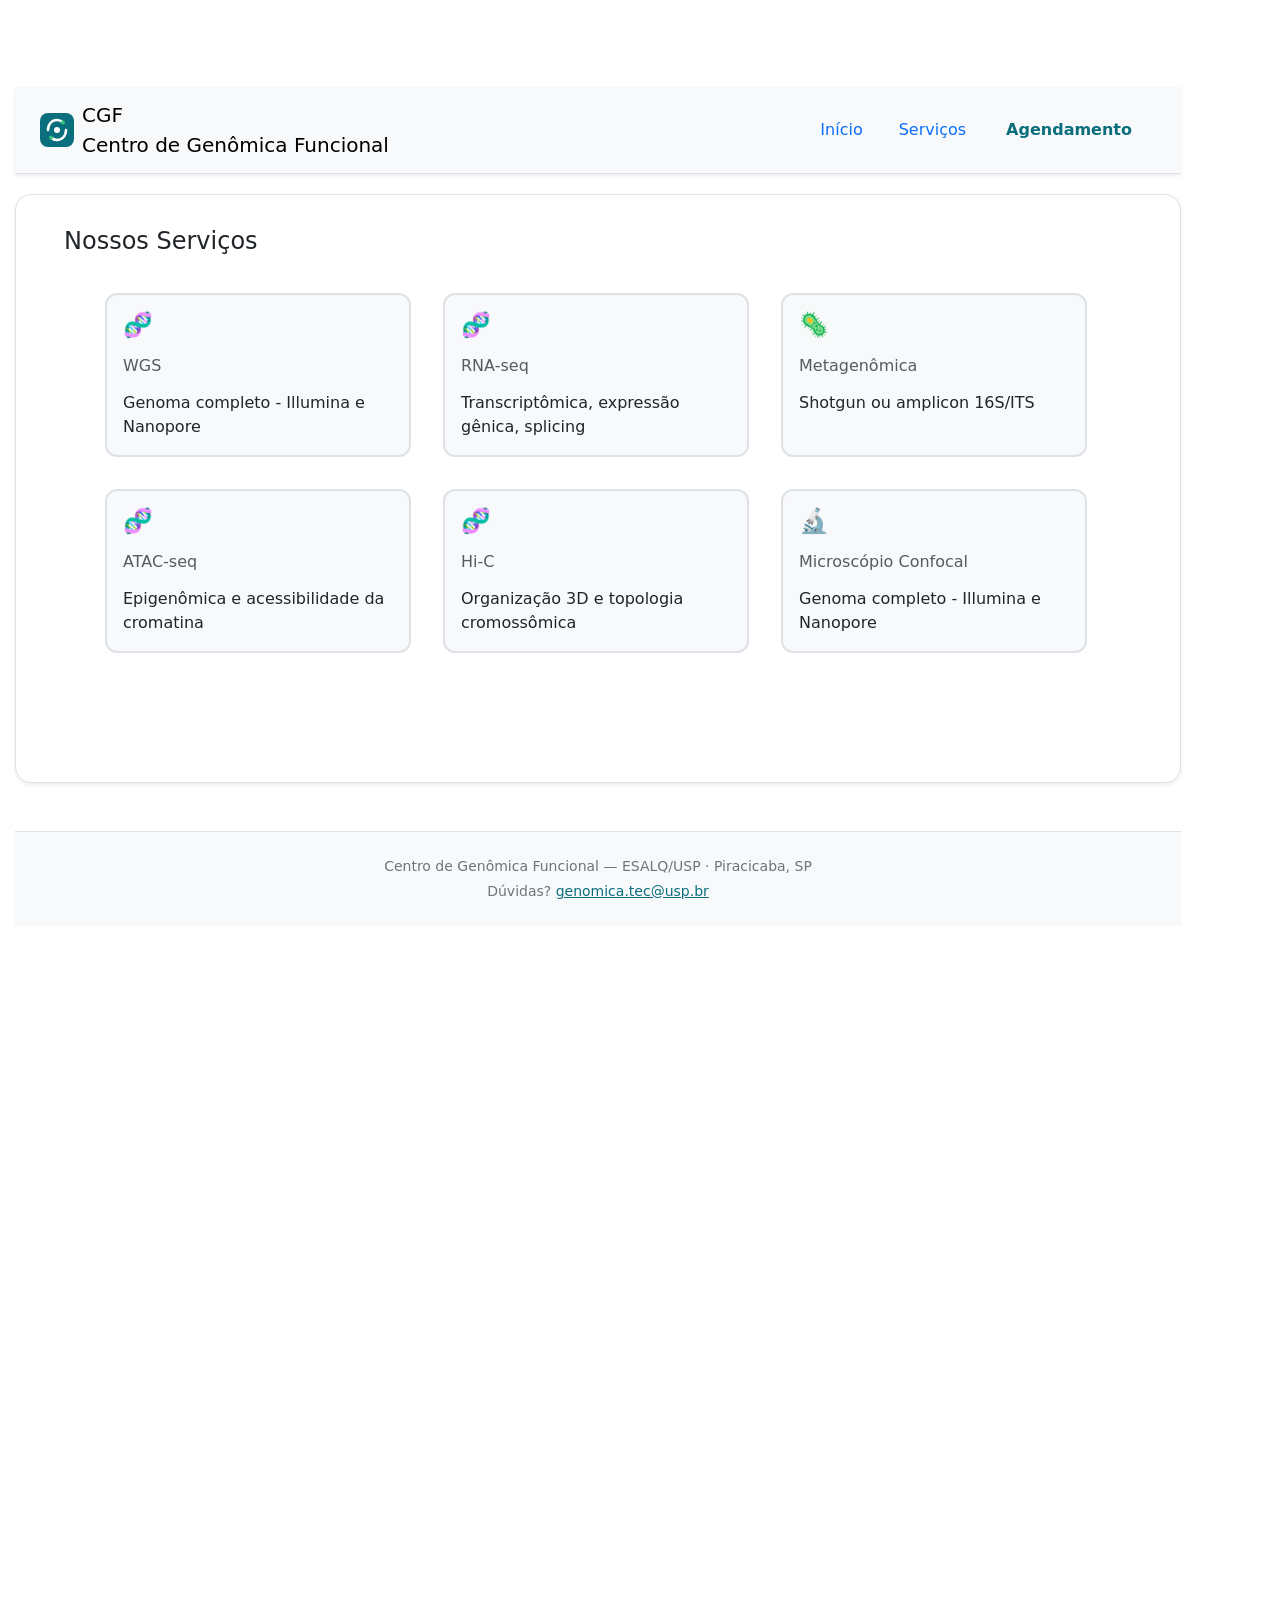
<file: servico.html>
<!DOCTYPE html><html data-bs-theme="light" lang="en"><head><meta charset="utf-8"><meta name="viewport" content="width=device-width, initial-scale=1.0, shrink-to-fit=no"><title>CGF-2</title><link rel="stylesheet" href="https://cdn.jsdelivr.net/npm/bootstrap@5.3.8/dist/css/bootstrap.min.css"><link rel="stylesheet" href="/assets/css/styles.min.css?h=a1ab76e15b4b5b26bab95c77c5c77112"><link rel="stylesheet" href="https://cdn.jsdelivr.net/npm/bootstrap-icons@1.11.3/font/bootstrap-icons.min.css"></head><body class="pt-6" style="height: 7673px;width: 1166px;margin: 15px;"><nav class="bg-body-tertiary shadow-sm navbar navbar-expand-lg border-bottom sticky-top" aria-label="Navegação principal"><div class="container-lg"><a class="navbar-brand d-flex align-items-center gap-2" href="#"><svg class="logo-svg" width="34" height="34" viewbox="0 0 34 34" fill="none" aria-hidden="true"><rect width="34" height="34" rx="8" fill="#0b6e7c"></rect><path d="M8 17C8 11 12 7 17 7c2.5 0 4.5 1 6 2.5" stroke="#fff" stroke-width="2.5" stroke-linecap="round" fill="none"></path><path d="M26 17c0 6-4 10-9 10-2.5 0-4.5-1-6-2.5" stroke="#fff" stroke-width="2.5" stroke-linecap="round" fill="none"></path><circle cx="17" cy="17" r="3" fill="#fff"></circle><circle cx="23" cy="9.5" r="2" fill="#34c77a"></circle><circle cx="11" cy="24.5" r="2" fill="#34c77a"></circle></svg><div class="navbar-brand-text"><span class="navbar-brand-name">CGF&nbsp;<br>Centro de Genômica Funcional</span><span class="navbar-brand-sub"></span></div></a><button class="navbar-toggler border-0" data-bs-toggle="collapse" data-bs-target="#navbarMain" type="button" aria-controls="navbarMain" aria-expanded="false" aria-label="Menu"><span class="navbar-toggler-icon"></span></button><div class="collapse navbar-collapse" id="navbarMain"><ul class="nav gap-1 align-items-lg-center ms-auto"><li class="nav-item"><a class="nav-link" href="/index.html">Início</a></li><li class="nav-item"><a class="nav-link" href="/servico.html">Serviços</a></li><li class="nav-item"></li><li class="nav-item"><a class="nav-link active fw-semibold" aria-current="page" href="/cgf-agendamento-bootstrap.html" style="color:#0b6e7c;">Agendamento</a></li><li class="nav-item ms-1"></li></ul></div></div></nav><div class="card border rounded-4 shadow-sm" style="margin: 0px;padding-top: 0px;margin-top: 20px;"><div class="card-body p-md-5 ms-0 ps-10 pe-4 mt-5 pt-4 pb-4" style="width: 1160px;margin: 8px;padding: 63px;"><h2 class="fs-4 mb-1" style="font-family: var(--font-display);margin-top: -64px;">Nossos Serviços</h2><div id="step-1" class="step-pane active"><div class="row row-cols-2 row-cols-sm-3 row-cols-md-4 mb-4 g-3" id="service-grid" role="radiogroup" aria-label="Tipo de serviço" style="padding: 33px;"><div class="col col-xl-3 card-body service-card" style="padding: 0px;margin: 16px;"><h4 style="padding: 0px;margin: 16px;">🧬</h4><h6 class="text-muted mb-2" style="padding: 0px;margin: 16px;">WGS</h6><p style="padding: 0px;margin: 16px;">Genoma completo - Illumina e Nanopore</p></div><div class="col col-xl-3 card-body service-card" style="padding: 0px;margin: 16px;"><h4 style="padding: 0px;margin: 16px;">🧬</h4><h6 class="text-muted mb-2" style="padding: 0px;margin: 16px;">RNA-seq</h6><p style="padding: 0px;margin: 16px;">Transcriptômica, expressão gênica, splicing</p></div><div class="col col-xl-3 card-body service-card" style="padding: 0px;margin: 16px;"><h4 style="padding: 0px;margin: 16px;">🦠</h4><h6 class="text-muted mb-2" style="padding: 0px;margin: 16px;">Metagenômica</h6><p style="padding: 0px;margin: 16px;">Shotgun ou amplicon 16S/ITS</p></div><div class="col col-xl-3 card-body service-card" style="padding: 0px;margin: 16px;"><h4 style="padding: 0px;margin: 16px;">🧬</h4><h6 class="text-muted mb-2" style="padding: 0px;margin: 16px;">ATAC-seq</h6><p style="padding: 0px;margin: 16px;">Epigenômica e acessibilidade da cromatina</p></div><div class="col col-xl-3 card-body service-card" style="padding: 0px;margin: 16px;"><h4 style="padding: 0px;margin: 16px;">🧬</h4><h6 class="text-muted mb-2" style="padding: 0px;margin: 16px;">Hi-C</h6><p style="padding: 0px;margin: 16px;">Organização 3D e topologia cromossômica</p></div><div class="col col-xl-3 card-body service-card" style="padding: 0px;margin: 16px;"><h4 style="padding: 0px;margin: 16px;">🔬</h4><h6 class="text-muted mb-2" style="padding: 0px;margin: 16px;">Microscópio Confocal</h6><p style="padding: 0px;margin: 16px;">Genoma completo - Illumina e Nanopore</p></div></div><div class="mb-4"><div class="form-text"></div></div></div></div></div><footer class="bg-body-tertiary mt-5 py-4 border-top"><div class="container-lg small text-center text-secondary"><p class="mb-1">Centro de Genômica Funcional — ESALQ/USP · Piracicaba, SP</p><p class="mb-0">Dúvidas? <a href="mailto:genomica@esalq.usp.br" style="color:#0b6e7c;">genomica.tec@usp.br</a></p></div></footer><script src="https://cdn.jsdelivr.net/npm/bootstrap@5.3.8/dist/js/bootstrap.bundle.min.js"></script></body></html>
</file>
<file: assets/css/styles.min.css>
@font-face{font-family:'Instrument Serif';src:url(/assets/fonts/Instrument%20Serif-27f04e772ffef39db999059e58193c70.woff2?h=b6c70a41e65f90cd137b88798ba048c5) format('woff2');font-weight:400;font-style:italic;font-display:swap;unicode-range:U+0100-02BA,U+02BD-02C5,U+02C7-02CC,U+02CE-02D7,U+02DD-02FF,U+0304,U+0308,U+0329,U+1D00-1DBF,U+1E00-1E9F,U+1EF2-1EFF,U+2020,U+20A0-20AB,U+20AD-20C0,U+2113,U+2C60-2C7F,U+A720-A7FF}@font-face{font-family:'Instrument Serif';src:url(/assets/fonts/Instrument%20Serif-9da46f6b546fe34bac6dfe8e27dffb4e.woff2?h=b6c70a41e65f90cd137b88798ba048c5) format('woff2');font-weight:400;font-style:italic;font-display:swap;unicode-range:U+0000-00FF,U+0131,U+0152-0153,U+02BB-02BC,U+02C6,U+02DA,U+02DC,U+0304,U+0308,U+0329,U+2000-206F,U+20AC,U+2122,U+2191,U+2193,U+2212,U+2215,U+FEFF,U+FFFD}@font-face{font-family:'Instrument Serif';src:url(/assets/fonts/Instrument%20Serif-efec8fa7741ccca709d2032558e4572d.woff2?h=b6c70a41e65f90cd137b88798ba048c5) format('woff2');font-weight:400;font-style:normal;font-display:swap;unicode-range:U+0100-02BA,U+02BD-02C5,U+02C7-02CC,U+02CE-02D7,U+02DD-02FF,U+0304,U+0308,U+0329,U+1D00-1DBF,U+1E00-1E9F,U+1EF2-1EFF,U+2020,U+20A0-20AB,U+20AD-20C0,U+2113,U+2C60-2C7F,U+A720-A7FF}@font-face{font-family:'Instrument Serif';src:url(/assets/fonts/Instrument%20Serif-f8084834e73d6ca5c8c33dbff9ed1c19.woff2?h=b6c70a41e65f90cd137b88798ba048c5) format('woff2');font-weight:400;font-style:normal;font-display:swap;unicode-range:U+0000-00FF,U+0131,U+0152-0153,U+02BB-02BC,U+02C6,U+02DA,U+02DC,U+0304,U+0308,U+0329,U+2000-206F,U+20AC,U+2122,U+2191,U+2193,U+2212,U+2215,U+FEFF,U+FFFD}@font-face{font-family:Inter;src:url(/assets/fonts/Inter-69ef5cde33d6fd526d060fcf78a34c88.woff2?h=15cd5013ab292d092807d97a7349064d) format('woff2');font-weight:300 700;font-style:normal;font-display:swap;unicode-range:U+0460-052F,U+1C80-1C8A,U+20B4,U+2DE0-2DFF,U+A640-A69F,U+FE2E-FE2F}@font-face{font-family:Inter;src:url(/assets/fonts/Inter-2cb61e24915ad23d81f18cd8849def8c.woff2?h=15cd5013ab292d092807d97a7349064d) format('woff2');font-weight:300 700;font-style:normal;font-display:swap;unicode-range:U+0301,U+0400-045F,U+0490-0491,U+04B0-04B1,U+2116}@font-face{font-family:Inter;src:url(/assets/fonts/Inter-deeb3bf9a981d6a5c32705d435675328.woff2?h=15cd5013ab292d092807d97a7349064d) format('woff2');font-weight:300 700;font-style:normal;font-display:swap;unicode-range:U+1F00-1FFF}@font-face{font-family:Inter;src:url(/assets/fonts/Inter-e1e86f846d97ba2bd5de747adfc78049.woff2?h=15cd5013ab292d092807d97a7349064d) format('woff2');font-weight:300 700;font-style:normal;font-display:swap;unicode-range:U+0370-0377,U+037A-037F,U+0384-038A,U+038C,U+038E-03A1,U+03A3-03FF}@font-face{font-family:Inter;src:url(/assets/fonts/Inter-aa0964911973a0fbaf081bae32a490f3.woff2?h=15cd5013ab292d092807d97a7349064d) format('woff2');font-weight:300 700;font-style:normal;font-display:swap;unicode-range:U+0102-0103,U+0110-0111,U+0128-0129,U+0168-0169,U+01A0-01A1,U+01AF-01B0,U+0300-0301,U+0303-0304,U+0308-0309,U+0323,U+0329,U+1EA0-1EF9,U+20AB}@font-face{font-family:Inter;src:url(/assets/fonts/Inter-2083c91140e7bbb7db951151ac57a155.woff2?h=15cd5013ab292d092807d97a7349064d) format('woff2');font-weight:300 700;font-style:normal;font-display:swap;unicode-range:U+0100-02BA,U+02BD-02C5,U+02C7-02CC,U+02CE-02D7,U+02DD-02FF,U+0304,U+0308,U+0329,U+1D00-1DBF,U+1E00-1E9F,U+1EF2-1EFF,U+2020,U+20A0-20AB,U+20AD-20C0,U+2113,U+2C60-2C7F,U+A720-A7FF}@font-face{font-family:Inter;src:url(/assets/fonts/Inter-19884df4a8102ca66ed497ef7f549816.woff2?h=15cd5013ab292d092807d97a7349064d) format('woff2');font-weight:300 700;font-style:normal;font-display:swap;unicode-range:U+0000-00FF,U+0131,U+0152-0153,U+02BB-02BC,U+02C6,U+02DA,U+02DC,U+0304,U+0308,U+0329,U+2000-206F,U+20AC,U+2122,U+2191,U+2193,U+2212,U+2215,U+FEFF,U+FFFD}.p-4{padding:1.5rem!important}.px-2{padding-right:.5rem!important;padding-left:.5rem!important}.px-4{padding-right:1.5rem!important;padding-left:1.5rem!important}.py-0{padding-top:0!important;padding-bottom:0!important}.py-2{padding-top:.5rem!important;padding-bottom:.5rem!important}.py-3{padding-top:1rem!important;padding-bottom:1rem!important}.py-4{padding-top:1.5rem!important;padding-bottom:1.5rem!important}.py-5{padding-top:3rem!important;padding-bottom:3rem!important}.pt-4{padding-top:1.5rem!important}.pt-6{padding-top:4.5rem!important}.pe-4{padding-right:1.5rem!important}.pb-4{padding-bottom:1.5rem!important}.ps-10{padding-left:10.5rem!important}@media (min-width:768px){.p-md-5{padding:3rem!important}}@media (min-width:1200px){.py-xl-5{padding-top:3rem!important;padding-bottom:3rem!important}}root{--bs-font-sans-serif:'Inter',system-ui,-apple-system,sans-serif;--bs-body-font-family:var(--bs-font-sans-serif);--font-display:'Instrument Serif',Georgia,serif;--bs-primary-rgb:11,110,124;--bs-primary:#0b6e7c;--bs-link-color:#0b6e7c;--bs-link-hover-color:#095a67}.service-card{border:2px solid var(--bs-border-color);border-radius:.75rem;padding:1.25rem 1rem;cursor:pointer;background:var(--bs-tertiary-bg);transition:.2s;position:relative;user-select:none}.service-card:hover{border-color:#0b6e7c;background:rgba(11,110,124,.06)}
</file>
